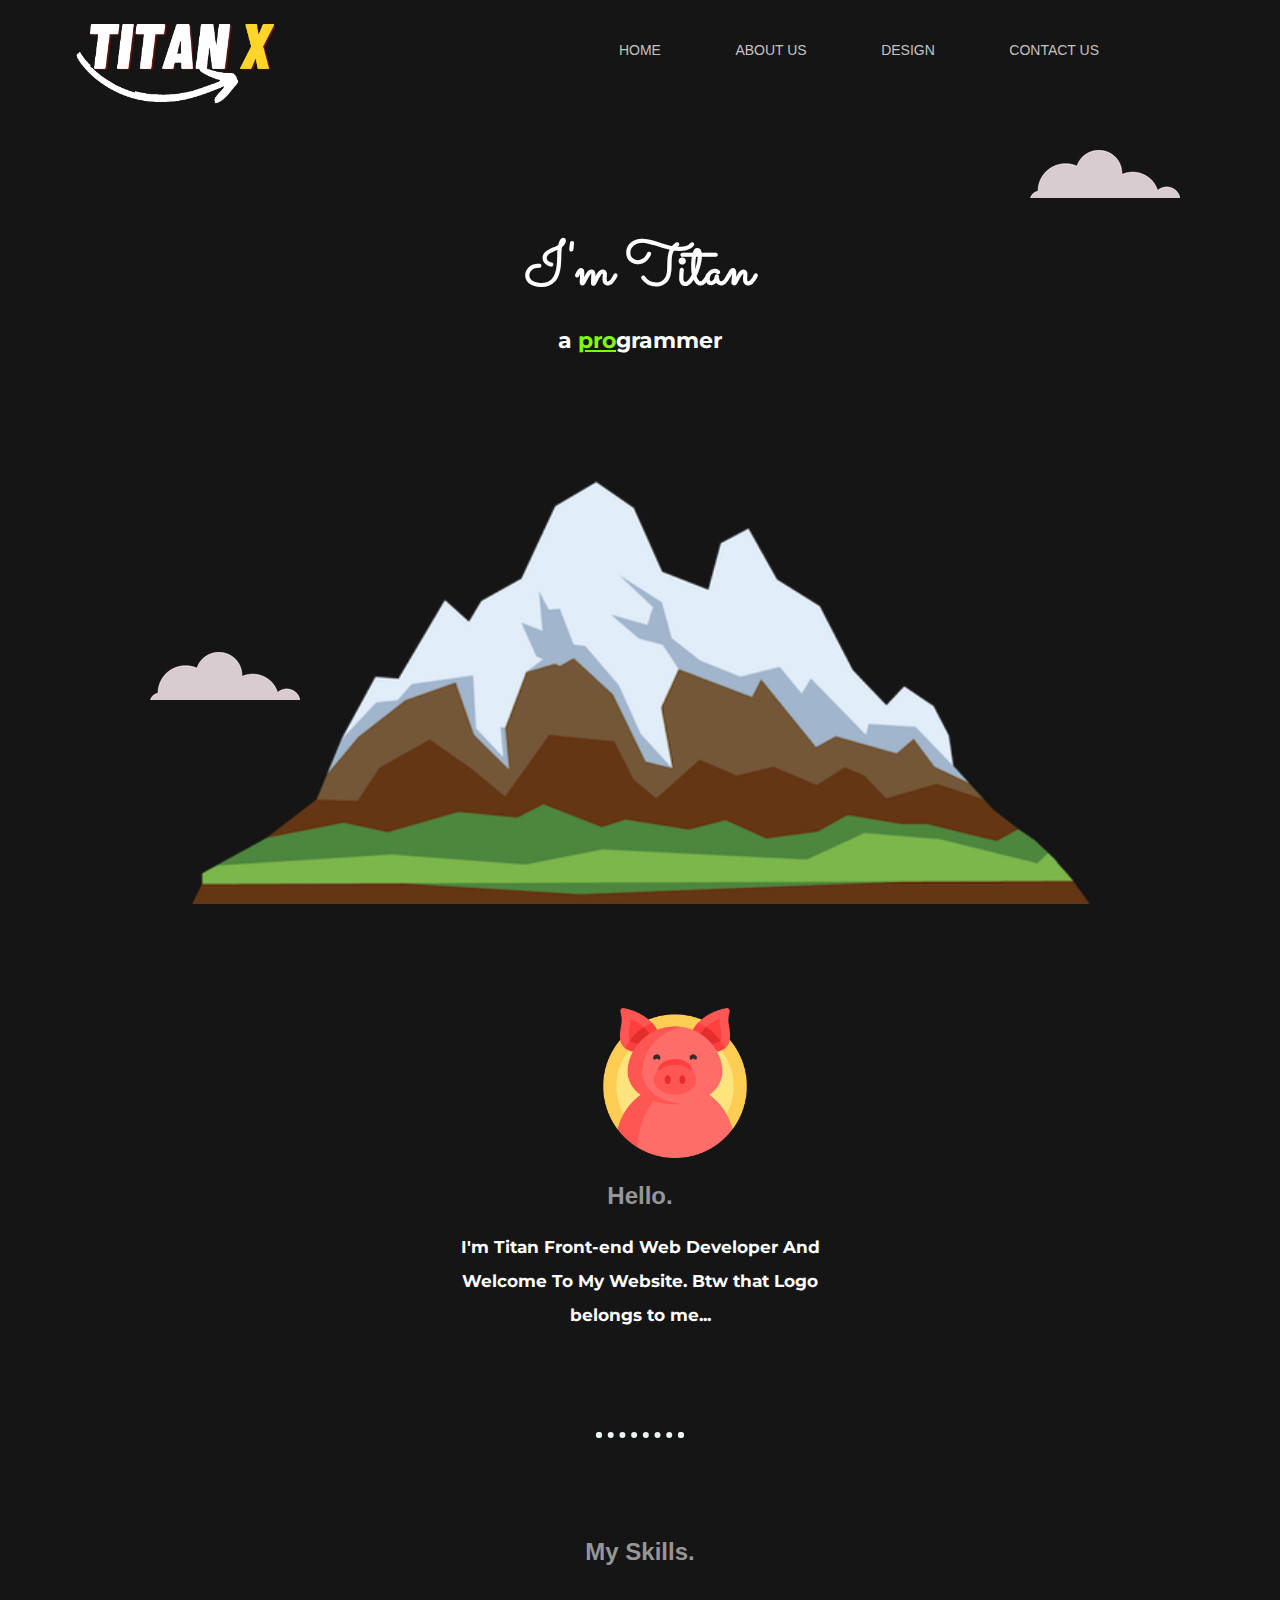
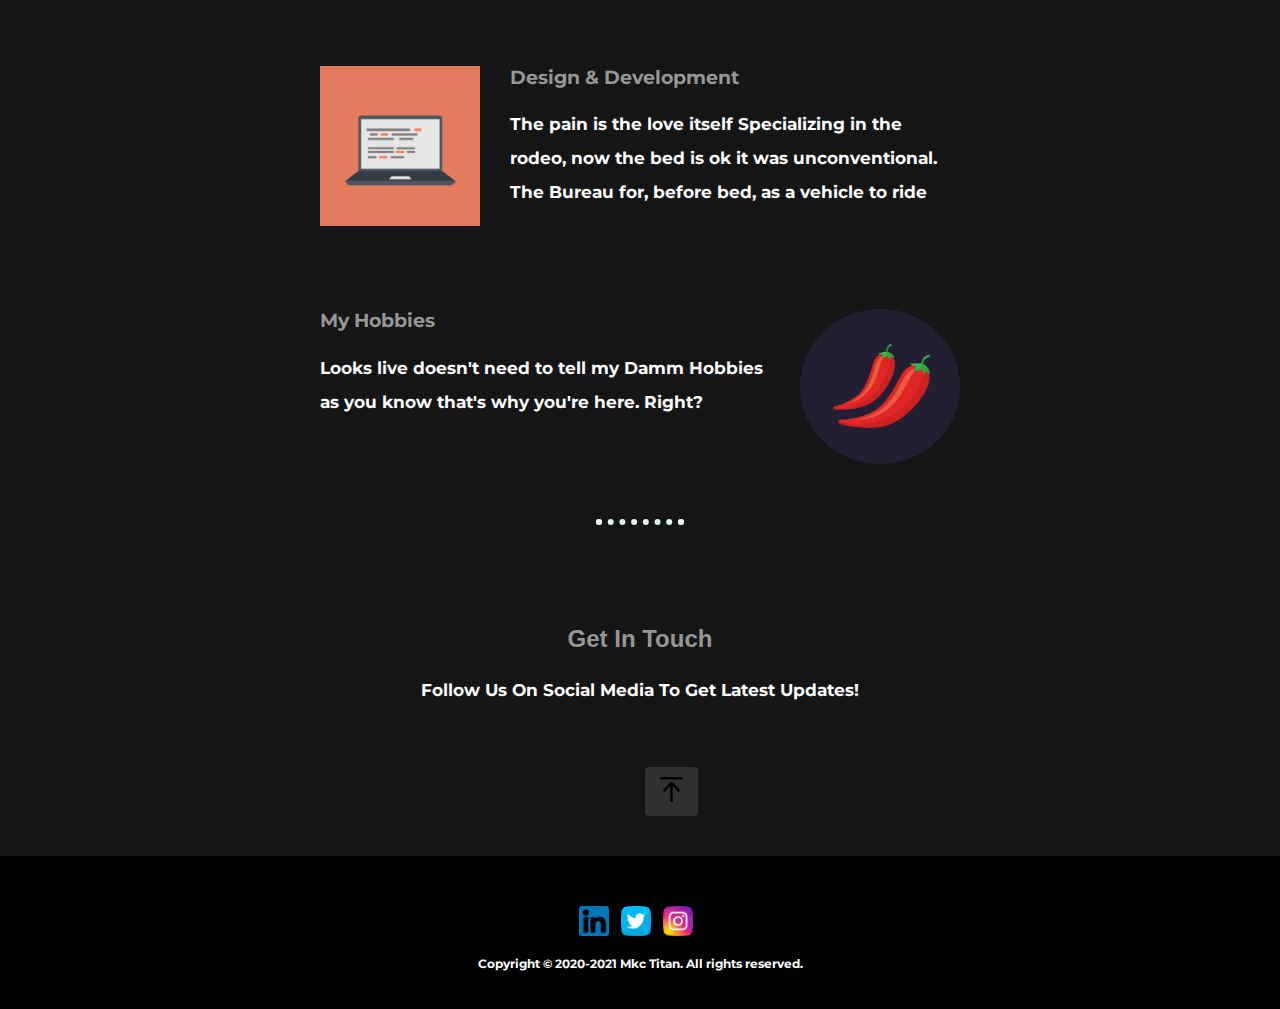
<file: index.html>
<!DOCTYPE html>
<html lang="en">
<head>
    <meta charset="UTF-8">
    <meta http-equiv="X-UA-Compatible" content="IE=edge">
    <meta name="viewport" content="width=device-width, initial-scale=1.0">
    <title> Titan | Web Designer </title>
    <link rel="stylesheet" href="css/styles.css">
    <link rel="favi icon" href="chillies.png">
    <link href="https://fonts.googleapis.com/css2?family=Merriweather:wght@300&family=Montserrat:wght@100&family=Sacramento&display=swap" rel="stylesheet">
    <link href="https://fonts.googleapis.com/css2?family=Gluten:wght@100&display=swap" rel="stylesheet">
</head>
<body>
    <header>
        <div class="container">
            <a href="index.html"> <img src="titan2.png" alt="Titan logo" class="titanlogo"> </a>
            <nav>
                <ul>
                    <li> <a href="index.html"> Home </a> </li>
                    <li> <a href="aboutus.html"> About Us </a> </li>
                    <li> <a href="designs.htm"> Design </a> </li>
                    <li> <a href="contactus.htm"> Contact Us </a> </li>
                </ul>
            </nav>
        </div>
    </header>
    </div>
    <div class="hello">
    </div>
        <img src="cloud2.png" class="top-cloud" alt="cloud2-png">
    <h1 class="titan"> I'm Titan </h1>
    <p class="titanx"> a <span class="programmer"> pro</span>grammer </p>
        <img src="cloud.png" class="middle-cloud" alt="cloud-png"> <br>
        <div style="text-align: center;">
    <img src="mountain.png" class="mountain" alt="mountain-png">
    </div>
    <div class="middle-container">
            <img src="pig.png" class="profilelogo" alt="Pig-Profile">
            <h2 class="profileh2">Hello.</h2>
            <p class="profile-para">I'm Titan Front-end Web Developer And Welcome To My Website. Btw that Logo belongs to me...</p>
        </div>
        <hr>
        <div class="skills">
            <h2>My Skills.</h2>
            </div>
            <div class="skill-row">
                <img class="computer" src="computer.png" alt="Computer img">
                <h3> Design & Development </h3>
                <p>The pain is the love itself Specializing in the rodeo, now the bed is ok it was unconventional. The Bureau for, before bed, as a vehicle to ride</p>
                    </div>
            <div class="skill-row">
                <img class="chillies" src="chillies.png" alt="Chillies img">
                <h3> My Hobbies </h3>
                <p>Looks live doesn't need to tell my Damm Hobbies as you know that's why you're here. Right?</p>
                    </div>
        <hr>
        
        <div class="contact-me">
            <h2>Get In Touch</h2>
            <h3>  </h3>
            <p> Follow Us On Social Media To Get Latest Updates! </p>
            </div>
            <div>
            <a class="btn" href="index.html"> <img src="upload.png" class="btn2" alt="top-button"> </a>
            </div>
            
    <div class="bottom-container">
    <a href="https://www.linkedin.com/" class="footer-linkedin-link" target="_blank">
         <img src="linkedin.png"  class="footer-linkedin" alt="Linked Icon"> </a> 
    <a href="https://twitter.com/" class="footer-twitter-link" target="_blank"> 
         <img src="twitter.png"  class="footer-linktwitter" alt="Twitter Icon">  </a> 
    <a href="https://www.instagram.com/" class="footer-instagram-link" target="_blank">
         <img src="instagram.png"  class="footer-linkinstagram" alt="Instagram Icon">  </a> <br>
        <p class="copyright-para">Copyright © 2020-2021 Mkc Titan. All rights reserved.</p>
    </div>
</body>
</html>
</file>
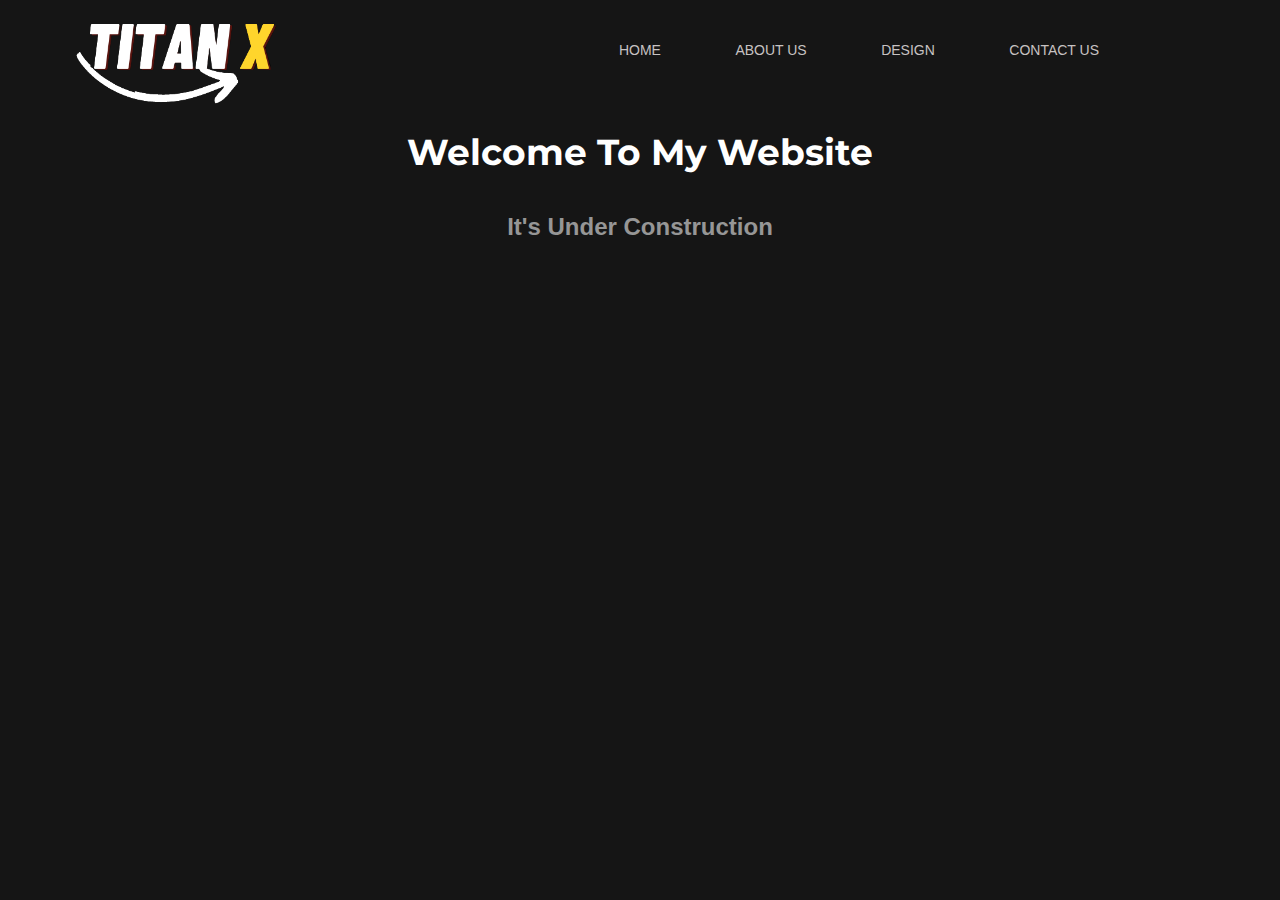
<file: aboutus.html>
<!DOCTYPE html>
<html lang="en">
<head>
    <meta charset="UTF-8">
    <meta http-equiv="X-UA-Compatible" content="IE=edge">
    <meta name="viewport" content="width=device-width, initial-scale=1.0">
    <title>About Us</title>
<link rel="stylesheet" href="css/styles.css">
<link rel="favi icon" href="chillies.png">
<link href="https://fonts.googleapis.com/css2?family=Merriweather:wght@300&family=Montserrat:wght@100&family=Sacramento&display=swap" rel="stylesheet">
</head>
<body>
    <header>
        <div class="container">
            <a href="index.html"> <img src="titan2.png" alt="Titan logo" class="titanlogo"> </a>
            <nav>
                <ul>
                    <li> <a href="index.html"> Home </a> </li>
                    <li> <a href="aboutus.html"> About Us </a> </li>
                    <li> <a href="designs.htm"> Design </a> </li>
                    <li> <a href="contactus.htm"> Contact Us </a> </li>
                </ul>
            </nav>
        </div>
    </header>
    </div>
    <div style="text-align:center">
    <h1 class="aboutush1"> Welcome To My Website </h1> <br>
    <h2 class="aboutush2"> It's Under Construction </h2>
    </div>
</body>
</html>
</file>
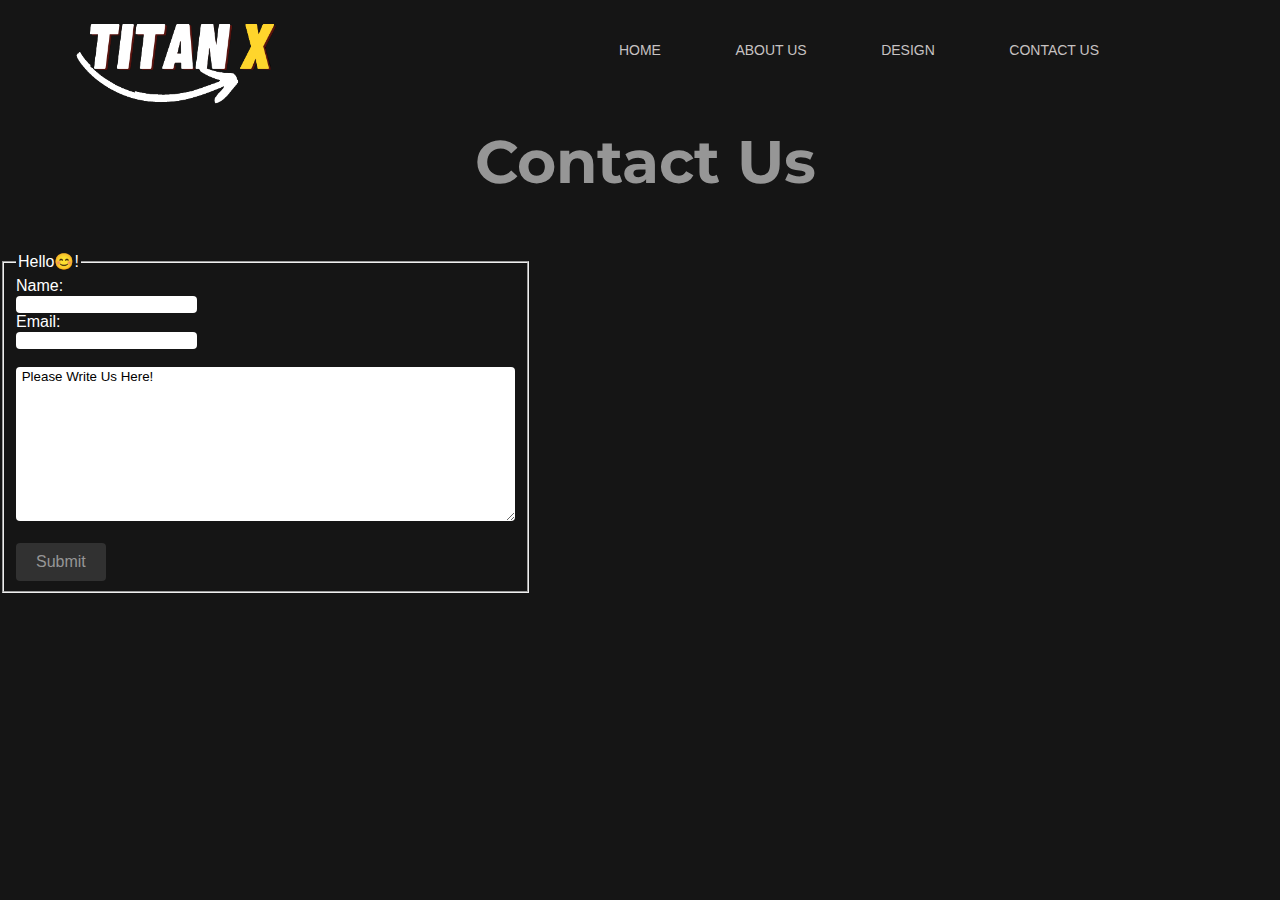
<file: contactus.htm>
<!DOCTYPE html>
<html lang="en">
<head>
    <meta charset="UTF-8">
    <meta http-equiv="X-UA-Compatible" content="IE=edge">
    <meta name="viewport" content="width=device-width, initial-scale=1.0">
    <title>Contact Us </title>
<link rel="stylesheet" href="css/styles.css">
<link rel="favi icon" href="chillies.png">
<link href="https://fonts.googleapis.com/css2?family=Merriweather:wght@300&family=Montserrat:wght@100&family=Sacramento&display=swap" rel="stylesheet">
</head>
<body>
    <header>
        <div class="container">
            <a href="index.html"> <img src="titan2.png" alt="Titan logo" class="titanlogo"> </a>
            <nav>
                <ul>
                    <li> <a href="index.html"> Home </a> </li>
                    <li> <a href="aboutus.html"> About Us </a> </li>
                    <li> <a href="designs.htm"> Design </a> </li>
                    <li> <a href="contactus.htm"> Contact Us </a> </li>
                </ul>
            </nav>
        </div>
    </header>
    </div>
    <h1 class="contact"> Contact Us </h1> <br> <br> <br>
    <fieldset> 
        <legend> Hello😊!</legend>
    <form action="mailto:titanx940@gmail.com" method="POST" enctype="text/plain">
        <label for="Name"> Name: </label> <br>
    <input type="text" name="your-Name" id="contact-name"> <br>
    <label for="Email"> Email: </label> <br>
    <input type="email" name="your-Email" id="contact-email">   <br> <br>
    <textarea name="Please Write Us Here!" id="contact-textarea" cols="60" rows="10" class="textarea"> Please Write Us Here! </textarea> <br> <br>
    <a href="thankyou.html" class="submit"> Submit </a>
 </form>
    </fieldset>
</body>
</html>
</file>
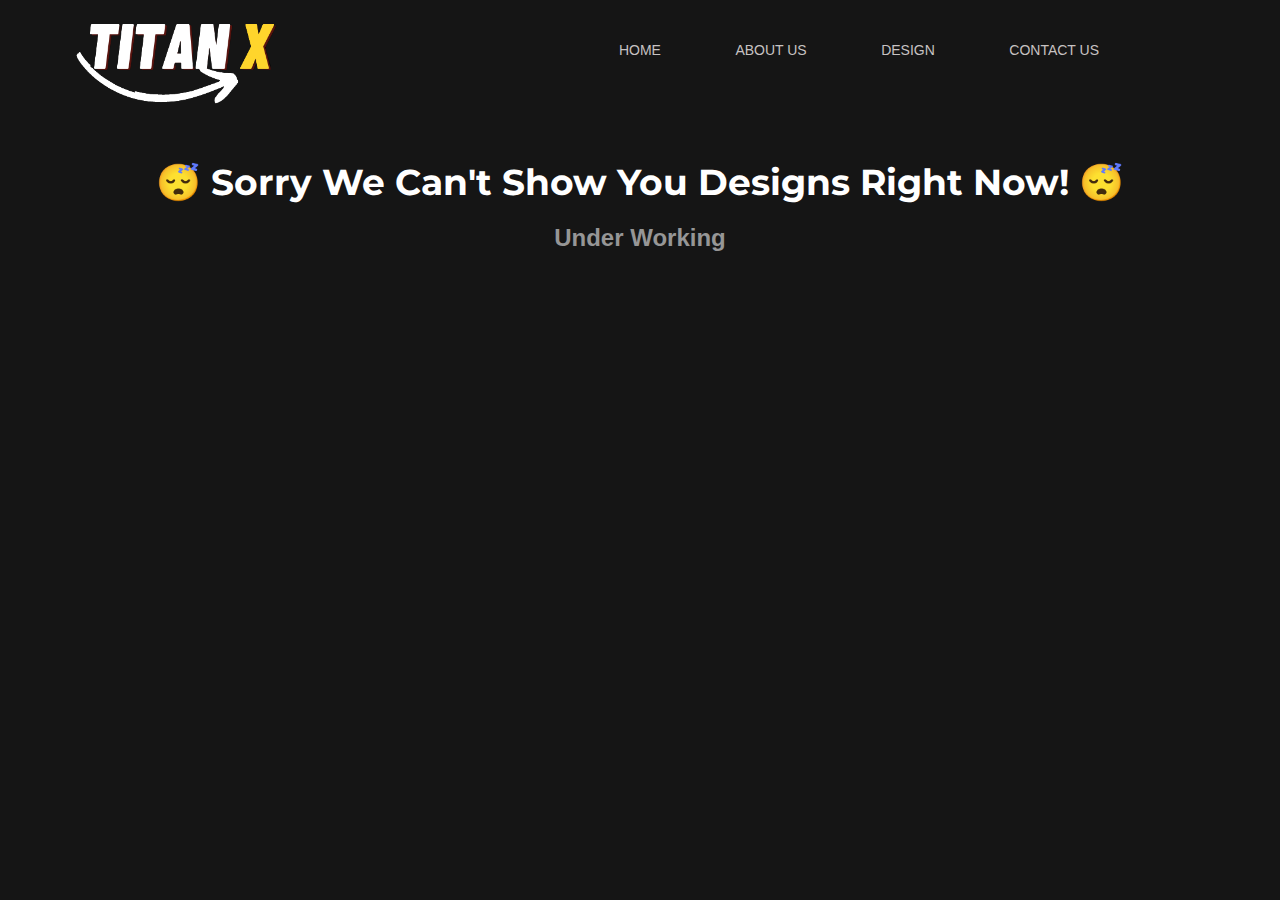
<file: designs.htm>
<!DOCTYPE html>
<html lang="en">
<head>
    <meta charset="UTF-8">
    <meta http-equiv="X-UA-Compatible" content="IE=edge">
    <meta name="viewport" content="width=device-width, initial-scale=1.0">
    <title>Designs</title>
        <link rel="stylesheet" href="css/styles.css">
        <link rel="favi icon" href="chillies.png">
        <link href="https://fonts.googleapis.com/css2?family=Merriweather:wght@300&family=Montserrat:wght@100&family=Sacramento&display=swap" rel="stylesheet">
</head>
<body>
    <header>
        <div class="container">
            <a href="index.html"> <img src="titan2.png" alt="Titan logo" class="titanlogo"> </a>
            <nav>
                <ul>
                    <li> <a href="index.html"> Home </a> </li>
                    <li> <a href="aboutus.html"> About Us </a> </li>
                    <li> <a href="designs.htm"> Design </a> </li>
                    <li> <a href="contactus.htm"> Contact Us </a> </li>
                </ul>
            </nav>
        </div>
    </header>
    </div>
    <h1 class="designsh1"> 😴 Sorry We Can't Show You Designs Right Now! 😴 </h1>
    <div style="text-align: center;">
<h2> Under Working </h2>
    </div>
</body>
</html>
</file>
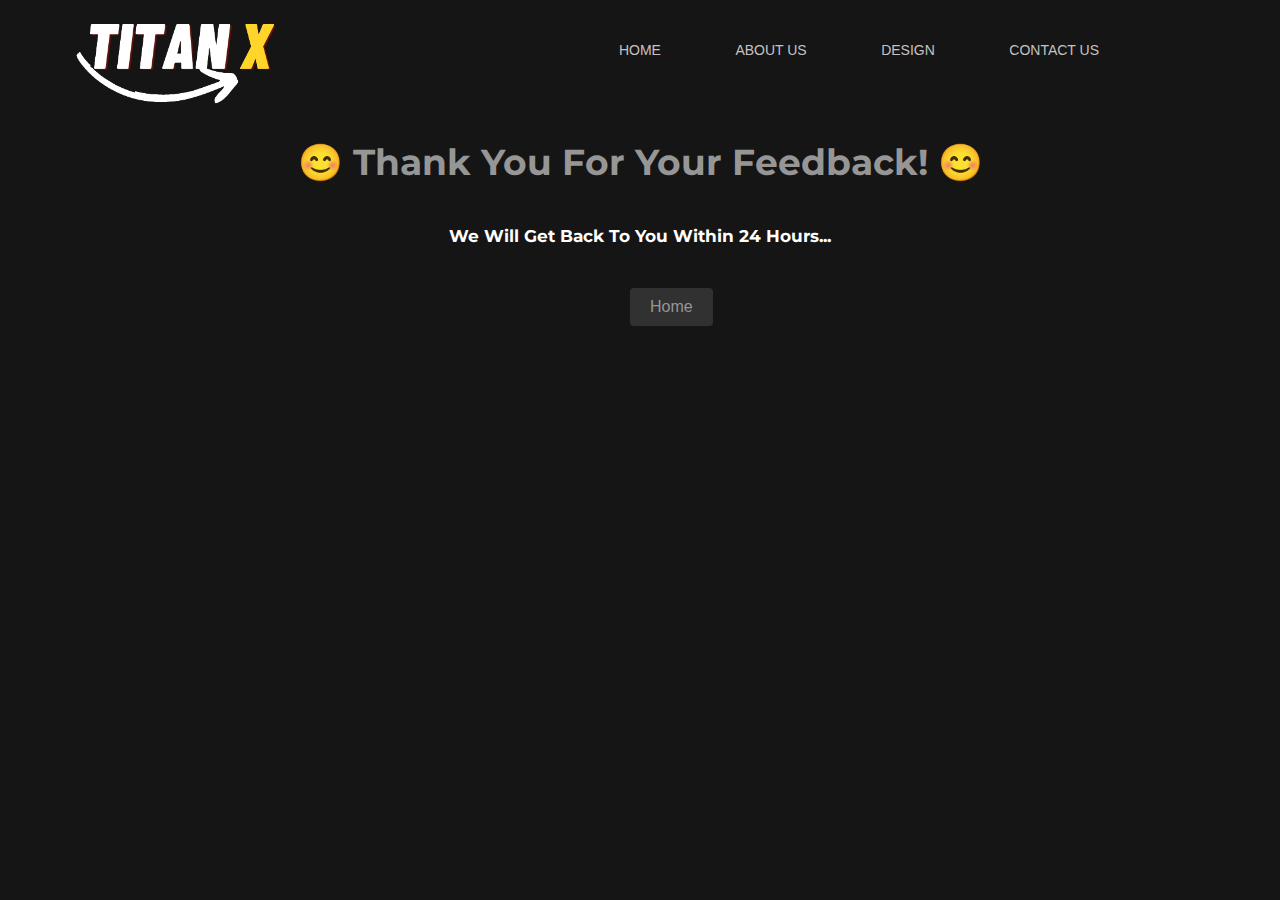
<file: thankyou.html>
<!DOCTYPE html>
<html lang="en">
<head>
    <meta charset="UTF-8">
    <meta http-equiv="X-UA-Compatible" content="IE=edge">
    <meta name="viewport" content="width=device-width, initial-scale=1.0">
    <title> Thank You Page 😊 </title>
<link rel="stylesheet" href="css/styles.css">
<link rel="favi icon" href="chillies.png">
<link href="https://fonts.googleapis.com/css2?family=Merriweather:wght@300&family=Montserrat:wght@100&family=Sacramento&display=swap" rel="stylesheet">
</head>
<body>
    <header>
        <div class="container">
            <a href="index.html"> <img src="titan2.png" alt="Titan logo" class="titanlogo"> </a>
            <nav>
                <ul>
                    <li> <a href="index.html"> Home </a> </li>
                    <li> <a href="aboutus.html"> About Us </a> </li>
                    <li> <a href="designs.htm"> Design </a> </li>
                    <li> <a href="contactus.htm"> Contact Us </a> </li>
                </ul>
            </nav>
        </div>
    </header>
    </div>
    <H1 style="color: rgb(150, 150, 150);" class="thankyouh1"> 😊 Thank You For Your Feedback! 😊 </H1> <br>
    <p class="thankyoupara"> We Will Get Back To You Within 24 Hours... </p> <br>
    <a href="index.html" class="thankyoubutton"> Home </a>
</body>
</html>
</file>
<file: css/styles.css>
body, html {
    background-color: #151515;
    margin: 0;
    color: rgb(150, 150, 150);
    font-family: Verdana, Geneva, Tahoma, sans-serif;
}

h1 {
    margin: 0;
    color: white;
    font-family: 'Montserrat', sans-serif;
    font-size: 60px;
}

h3 {
    font-family: 'Montserrat', sans-serif;
}

p {
    color: white;
    font-family: 'Montserrat', sans-serif;
    font-size: 17px;
    font-weight: bold;
    line-height: 2;
}

hr {
    border: dotted #EAF6F6 6px;
    border-bottom: none;
    width: 6%;
    margin: 100px auto;
}

.titanlogo {
    margin-top: 20px;
    float: left;
    width: 202px;
}

.copyright-para {
    font-size: 0.77rem;
}

.bottom-container {
    background-color: black;
    padding: 50px 0 20px;
} 

.container {
    width: 80%;
    margin-left: 75px;
    height: 110px;
    margin-top: 0 auto;
    overflow: hidden;
}

header::after  {
    content: '';
    display: table;
    clear: both;
}

nav {
    float: right;
}

nav ul {
    margin: 0;
    padding: 0;
    list-style: none ;
}

nav li {
    display: inline-block;
    margin-left: 70px;
    padding-top: 41px;
    font-family: Verdana, Geneva, Tahoma, sans-serif;
    position: relative;
}

nav a {
    color: rgb(199, 194, 194);
    text-decoration: none;
    text-transform: uppercase;
    font-size: 14px;
}

nav a:hover {
    color: rgb(92, 90, 90);
}

nav a::before {
    content: '';
    display: block;
    height: 5px;
    width: 100%;
    background-color: #ffc4ff;

    position: absolute;
    top: 63px;
    width: 0%;

    transition: all ease-in-out 250px;
}

nav a:hover::before {
    width: 100%;
}

form {
    color: white;
}

legend {
    color: white;
}


fieldset {
    width: fit-content;
}

.contact {
    margin-top: 15px;
    margin-left: 10px;
    color: rgb(150, 150, 150);
    text-align: center;
}

#contact-name {
    border-top: none;
    border-bottom: none;
    border-left: none;
    border-right: none;
    border-radius: 4px;
}

#contact-email {
    border-top: none;
    border-bottom: none;
    border-left: none;
    border-right: none;
    border-radius: 4px;
}

#contact-textarea {
    border-top: none;
    border-bottom: none;
    border-left: none;
    border-right: none;
    border-radius: 4px;
    font-family: Verdana, Geneva, Tahoma, sans-serif;
}

.contact-me {
    text-align: center;
    margin-bottom: 40px;
}

.submit {
    text-decoration: none;
}

.submit:link, .submit:visited {
    text-decoration: none;
    display: inline-block;
    padding: 10px 20px;
    background-color: rgb(49, 49, 49);
    color: rgb(150, 150, 150);
    border-radius: 4px;
}

.submit:hover {
    background-color: black;
    text-decoration: none ;
}

.thankyouh1 {
    margin-top: 30px;
    text-align: center;
    font-size: 36px;
}

.thankyoupara {
    text-align: center;
}

.thankyoupara:hover {
    color: rgb(126, 101, 150);
}

.thankyoubutton {
    text-decoration: none;
    margin-left: 630px;
}

.thankyoubutton:link, .thankyoubutton:visited {
    text-decoration: none;
    background-color: rgb(49, 49, 49);
    color: rgb(150, 150, 150);
    padding: 10px 20px;
    display: inline-block;
    border-radius: 4px;
}

.thankyoubutton:hover {
    background-color: black;
}

.aboutush1 {
    margin: 20px;
    font-size: 36px;
}

.aboutush1:hover {
    color: rgb(166, 155, 243);
    text-decoration: underline;
}

.designsh1 {
    text-align: center;
    margin-top: 50px;
    font-size: 36px;
}

.designsh1:hover {
    color: rgb(166, 155, 243);
}

.aboutush2 {
    margin-top: 1px;
}

.hello {
    background-color: red;
    display: inline-block;
    position: relative;
    right: 50px;
}

.programmer {
    color:chartreuse;
    text-decoration: underline;
}

.titan {
    text-align: center;
    padding-top: 100px;
    font-family: Sacramento, cursive;
}

.titanx {
    text-align: center;
    font-size: 1.4rem;
    line-height: 5px
}

.skill-row {
    width: 50%;
    margin: auto;
    margin-top: 100px;
    margin-bottom: 100px;
}

.skill-row p {
    text-align: left;
}

.skills h2 {
    text-align: center;
} 


.top-cloud {
    position: absolute;
    right: 100px;
    top: 150px;
}

.middle-cloud {
    position: absolute;
    left: 150px;
    bottom: 200px;
}

.profilelogo {
    height: 150px;
    width: 150px;
    margin-left: 600px;
    padding-top: 100px;
}

.profileh2 {
    text-align: center;
}

.profile-para {
    margin: auto;
    width: 30%;
    text-align: center;
}

.mountain {
    width: 900px;
    height: 520px;
}

.computer {
    width: 25%;
    float: left;
    margin-right: 30px;
}

.chillies {
    width: 25%;
    float: right;
    margin-left: 30px;
}

.bottom-container {
    text-align: center;
}

.btn {
    text-align: center;
    text-decoration: none;
    margin-top: 20px;
    margin-bottom: 40px;
    position: relative;
    left: 645px;
    border-radius: 4px;

}

.btn:link, .btn:visited {
    background-color: rgb(49, 49, 49);
    color: rgb(150, 150, 150);
    padding: 10px 14px;
    display: inline-block;
    margin-right: 8px;
}

.btn:hover {
    background-color: rgb(168, 160, 160);
}

.btn2 {
    height: 25px;
    width: 25px;
}


.footer-linkedin {
    height: 30px;
    width: 30px;
    padding-right: 8px;
}



.footer-linktwitter {
    height: 30px;
    width: 30px;
    padding-right: 8px;
}


.footer-linkinstagram {
    height: 30px;
    width: 30px;
    padding-right: 8px;
}

.footer-linkedin-link {
    text-decoration: none;
}

.footer-twitter-link {
    text-decoration: none;
}

.footer-instagram-link {
    text-decoration: none;
}
</file>
